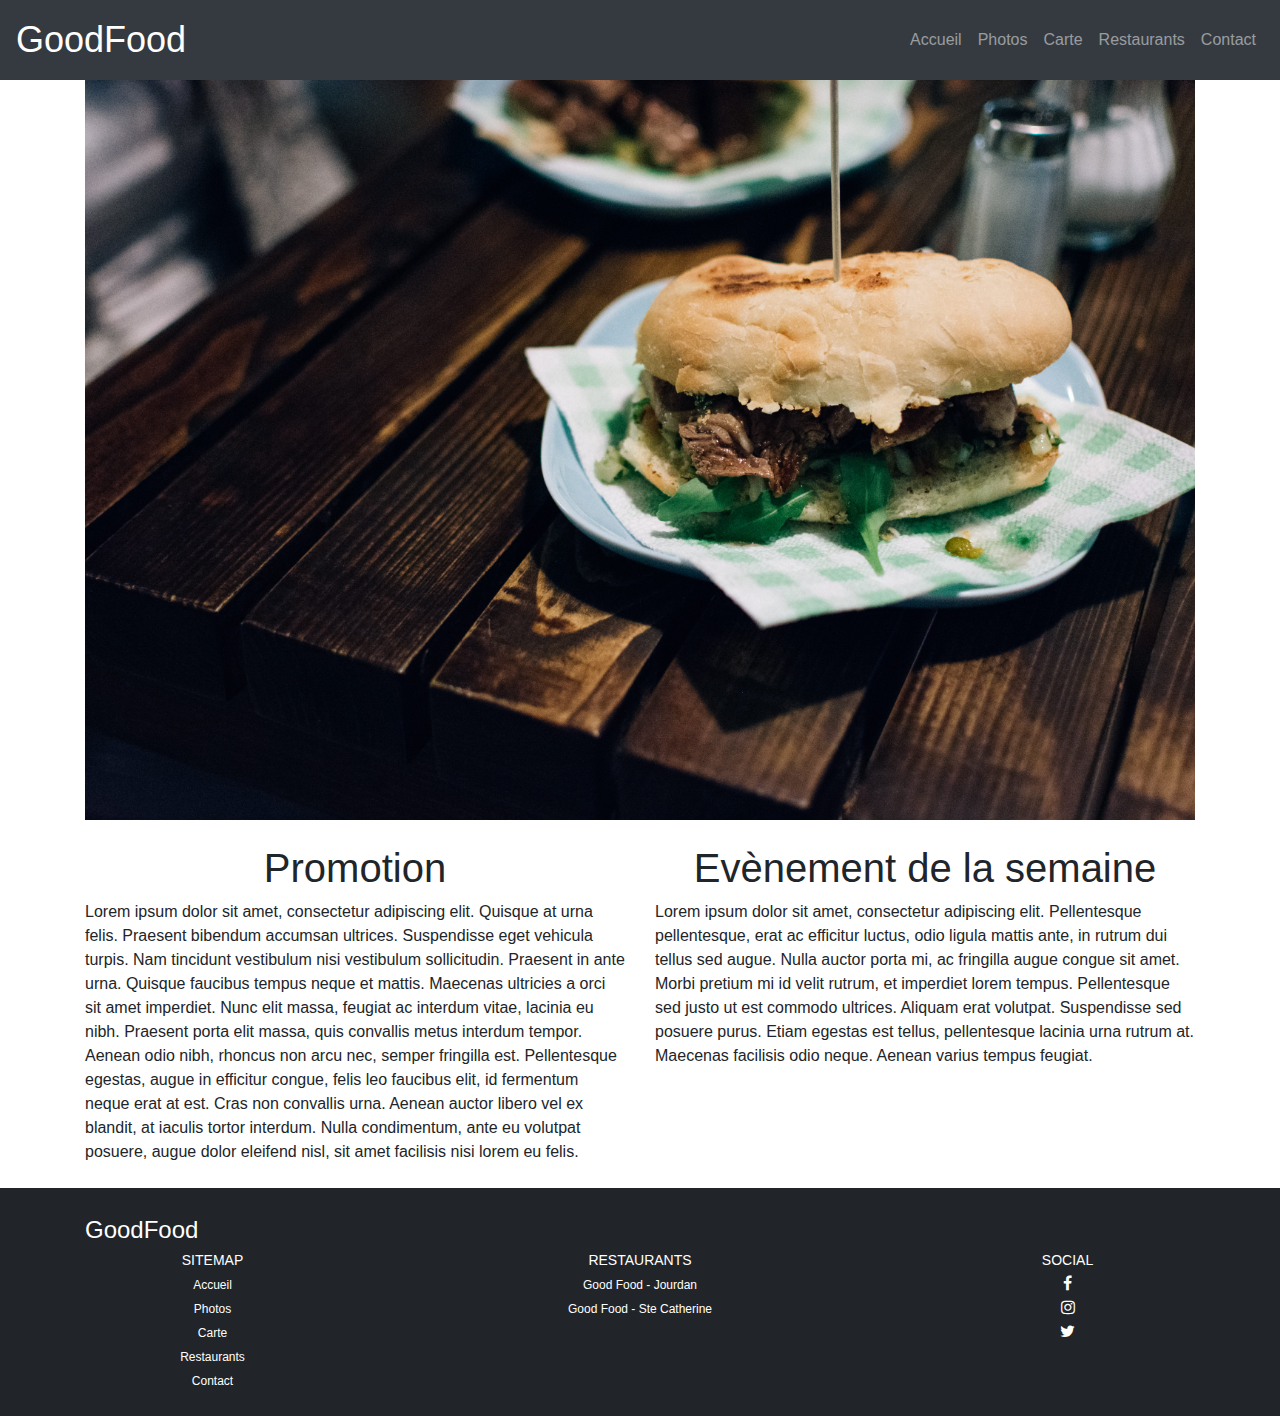
<file: index.html>
<!DOCTYPE html>
<html lang="fr">

<head>
    <meta charset="utf-8">
    <meta name="viewport" content="width=device-width, initial-scale=1, shrink-to-fit=no">
    <link rel="stylesheet" type="text/css" href="css/projet.css">
    <link rel="stylesheet" href="https://stackpath.bootstrapcdn.com/bootstrap/4.3.1/css/bootstrap.min.css"
        integrity="sha384-ggOyR0iXCbMQv3Xipma34MD+dH/1fQ784/j6cY/iJTQUOhcWr7x9JvoRxT2MZw1T" crossorigin="anonymous">
    <link rel="stylesheet" href="https://cdnjs.cloudflare.com/ajax/libs/font-awesome/4.7.0/css/font-awesome.min.css">
    <title>Projet</title>
</head>

<body>
    <nav class="navbar navbar-expand-sm bg-dark navbar-dark justify-content-between">
        <a class="navbar-brand" href="index.html"><span class="gf">GoodFood</span></a>
        <ul class="navbar-nav my-2">
            <li class="nav-item">
                <a class="nav-link" href="index.html">Accueil</a>
            </li>
            <li class="nav-item">
                <a class="nav-link" href="photos.html">Photos</a>
            </li>
            <li class="nav-item">
                <a class="nav-link" href="carte.html">Carte</a>
            </li>
            <li class="nav-item">
                <a class="nav-link" href="restaurants.html">Restaurants</a>
            </li>
            <li class="nav-item">
                <a class="nav-link" href="contact.html">Contact</a>
            </li>
        </ul>
    </nav>

    <div class="container">
        <div class=" row">
            <div class="col-md-12">
                <div id="carouselExampleSlidesOnly" class="carousel slide" data-ride="carousel" data-interval="2000">
                    <div class="carousel-inner">
                        <div class="carousel-item active">
                            <img class="d-block w-100" src="images/plat01.jpeg" alt="Plat 01">
                        </div>
                        <div class="carousel-item">
                            <img class="d-block w-100" src="images/plat02.jpeg" alt="Plat 02">
                        </div>
                        <div class="carousel-item">
                            <img class="d-block w-100" src="images/plat03.jpeg" alt="Plat 03">
                        </div>
                    </div>
                </div>
            </div>
        </div>
        <div class="row my-4">
            <div class="col-12 col-md-6">
                <div class="panel-heading text-center"><h1>Promotion</h1></div> 
                <div class="panel-body">
                    Lorem ipsum dolor sit amet, consectetur adipiscing elit. Quisque at urna felis. Praesent bibendum accumsan ultrices. Suspendisse eget vehicula turpis. Nam tincidunt vestibulum nisi vestibulum sollicitudin. Praesent in ante urna. Quisque faucibus tempus neque et mattis. Maecenas ultricies a orci sit amet imperdiet.
                    
                    Nunc elit massa, feugiat ac interdum vitae, lacinia eu nibh. Praesent porta elit massa, quis convallis metus interdum tempor. Aenean odio nibh, rhoncus non arcu nec, semper fringilla est. Pellentesque egestas, augue in efficitur congue, felis leo faucibus elit, id fermentum neque erat at est. Cras non convallis urna. Aenean auctor libero vel ex blandit, at iaculis tortor interdum. Nulla condimentum, ante eu volutpat posuere, augue dolor eleifend nisl, sit amet facilisis nisi lorem eu felis.</div>   
            </div>
            <div class="col-12 col-md-6">
                <div class="panel-heading text-center"><h1>Evènement de la semaine</h1></div> 
                <div class="panel-body">
                    Lorem ipsum dolor sit amet, consectetur adipiscing elit. Pellentesque pellentesque, erat ac efficitur luctus, odio ligula mattis ante, in rutrum dui tellus sed augue. Nulla auctor porta mi, ac fringilla augue congue sit amet. Morbi pretium mi id velit rutrum, et imperdiet lorem tempus. Pellentesque sed justo ut est commodo ultrices. Aliquam erat volutpat. Suspendisse sed posuere purus. Etiam egestas est tellus, pellentesque lacinia urna rutrum at. Maecenas facilisis odio neque. Aenean varius tempus feugiat. </div>
            </div>
        </div>
    </div>

    <footer>
        <div class="container py-4">
            <div class="row">
                <div class="col-md-2" id="logo">
                    <span class="footer-gf">GoodFood</span>
                </div>
            </div>
            <div class="row justify-content-between">
                <div class="col-md-3 text-center">
                    <span class="footer-title">SITEMAP</span><br>
                    <a href="#">Accueil</a><br>
                    <a href="photos.html">Photos</a><br>
                    <a href="carte.html">Carte</a><br>
                    <a href="restaurants.html">Restaurants</a><br>
                    <a href="contact.html">Contact</a>
                </div>
                <div class="col-md-3 text-center">
                    <span class="footer-title">RESTAURANTS</span><br>
                    <a href="restaurants.html">Good Food - Jourdan</a><br>
                    <a href="restaurants.html">Good Food - Ste Catherine</a>
                </div>
                <div class="col-md-3 text-center">
                    <span class="footer-title">SOCIAL</span><br>
                    <a class="fa fa-facebook" href="https://www.facebook.com"></a><br>
                    <a class="fa fa-instagram" href="https://instagram.com"></a><br>
                    <a class="fa fa-twitter" href="https://instagram.com"></a>
                </div>
            </div>
        </div>
    </footer>
   
    <script src="https://code.jquery.com/jquery-3.3.1.slim.min.js"
        integrity="sha384-q8i/X+965DzO0rT7abK41JStQIAqVgRVzpbzo5smXKp4YfRvH+8abtTE1Pi6jizo"
        crossorigin="anonymous"></script>
    <script src="https://cdnjs.cloudflare.com/ajax/libs/popper.js/1.14.7/umd/popper.min.js"
        integrity="sha384-UO2eT0CpHqdSJQ6hJty5KVphtPhzWj9WO1clHTMGa3JDZwrnQq4sF86dIHNDz0W1"
        crossorigin="anonymous"></script>
    <script src="https://stackpath.bootstrapcdn.com/bootstrap/4.3.1/js/bootstrap.min.js"
        integrity="sha384-JjSmVgyd0p3pXB1rRibZUAYoIIy6OrQ6VrjIEaFf/nJGzIxFDsf4x0xIM+B07jRM"
        crossorigin="anonymous"></script>
</body>

</html>
</file>
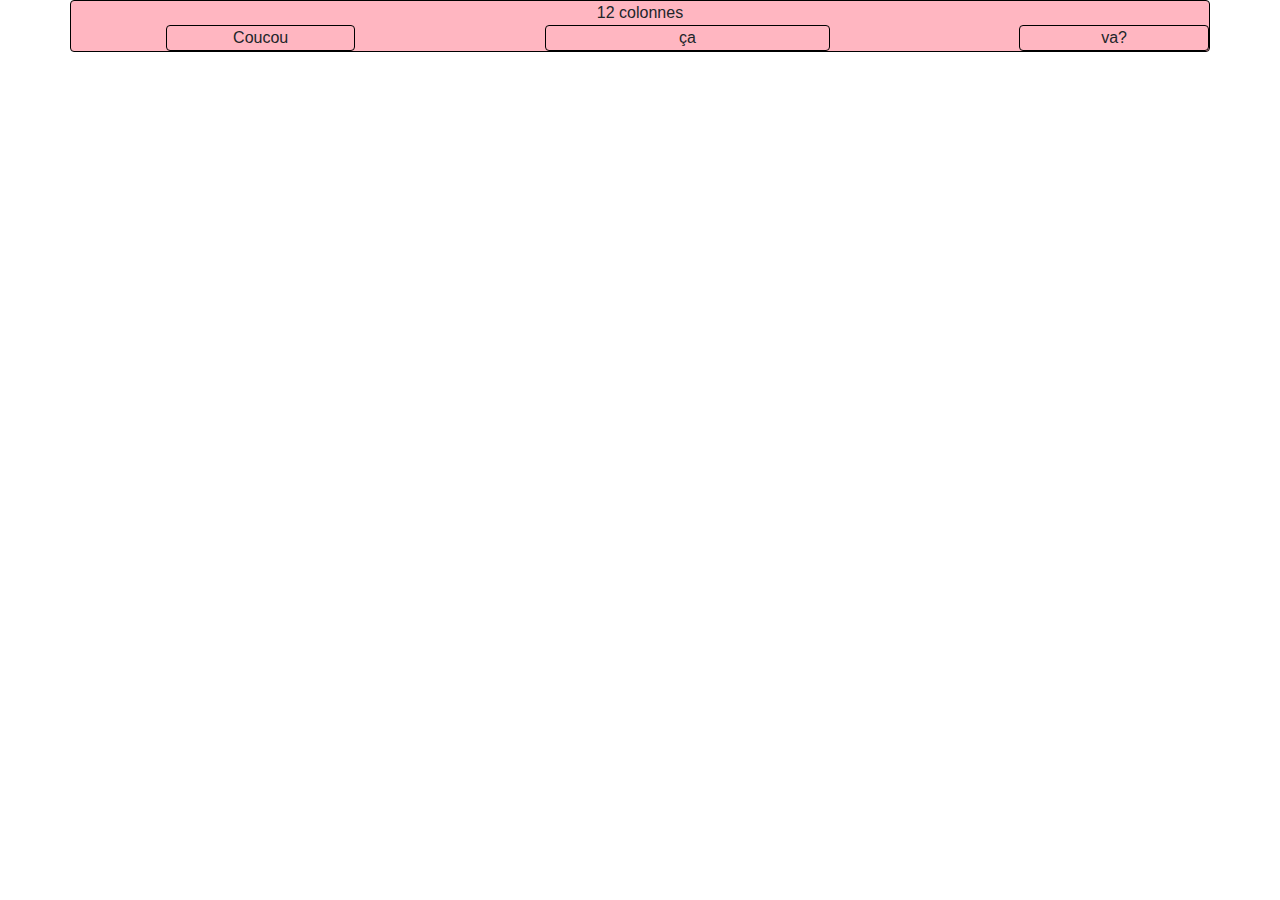
<file: bootstrap-ex01.html>
<!DOCTYPE html>
<html>

<head>
    <meta charset="utf-8">
    <meta name="viewport" content="width=device-width, initial-scale=1, shrink-to-fit=no">
    <link rel="stylesheet" type="text/css" href="css/style.css">
    <link rel="stylesheet" href="https://stackpath.bootstrapcdn.com/bootstrap/4.3.1/css/bootstrap.min.css" integrity="sha384-ggOyR0iXCbMQv3Xipma34MD+dH/1fQ784/j6cY/iJTQUOhcWr7x9JvoRxT2MZw1T" crossorigin="anonymous">
    <title>Exercice 1</title>
</head>

<body>
    <div class="container border-black" ">
        <div class="row">
            <div class="col-md-12">12 colonnes</div>
        </div>
        <div class="row">
            <div class="col-md-1"></div>
            <div class="col-md-2 border-black">Coucou</div>
            <div class="col-md-2"></div>
            <div class="col-md-3 border-black">ça</div>
            <div class="col-md-2"></div>
            <div class="col-md-2 border-black" >va?</div>
        </div>
    </div>
    
    <script src="https://code.jquery.com/jquery-3.3.1.slim.min.js" integrity="sha384-q8i/X+965DzO0rT7abK41JStQIAqVgRVzpbzo5smXKp4YfRvH+8abtTE1Pi6jizo" crossorigin="anonymous"></script>
    <script src="https://cdnjs.cloudflare.com/ajax/libs/popper.js/1.14.7/umd/popper.min.js" integrity="sha384-UO2eT0CpHqdSJQ6hJty5KVphtPhzWj9WO1clHTMGa3JDZwrnQq4sF86dIHNDz0W1" crossorigin="anonymous"></script>
    <script src="https://stackpath.bootstrapcdn.com/bootstrap/4.3.1/js/bootstrap.min.js" integrity="sha384-JjSmVgyd0p3pXB1rRibZUAYoIIy6OrQ6VrjIEaFf/nJGzIxFDsf4x0xIM+B07jRM" crossorigin="anonymous"></script>
</body>

</html>
</file>
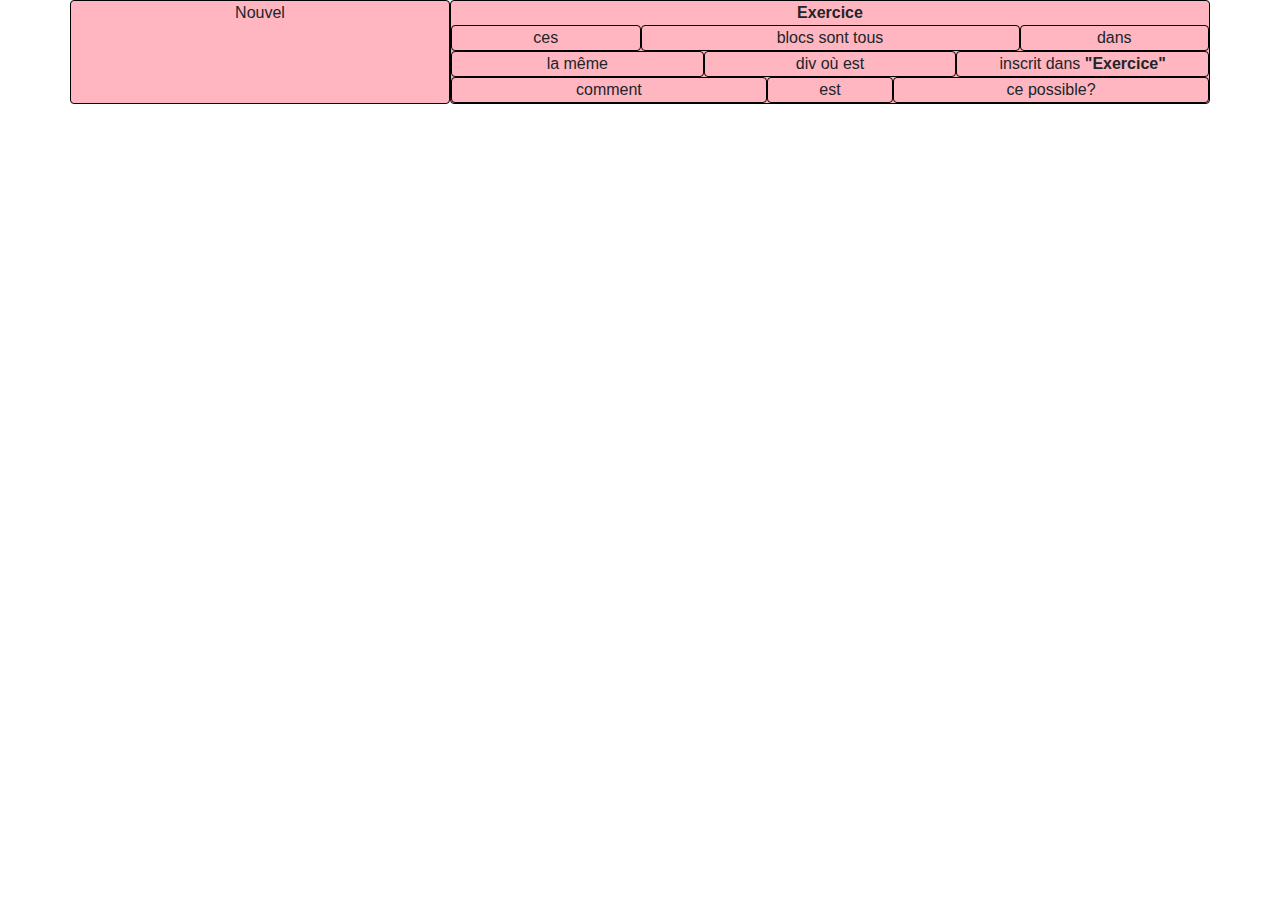
<file: bootstrap-ex02.html>
<!DOCTYPE html>
<html>

<head>
    <meta charset="utf-8">
    <meta name="viewport" content="width=device-width, initial-scale=1, shrink-to-fit=no">
    <link rel="stylesheet" type="text/css" href="css/style.css">
    <link rel="stylesheet" href="https://stackpath.bootstrapcdn.com/bootstrap/4.3.1/css/bootstrap.min.css" integrity="sha384-ggOyR0iXCbMQv3Xipma34MD+dH/1fQ784/j6cY/iJTQUOhcWr7x9JvoRxT2MZw1T" crossorigin="anonymous">
    <title>Exercice 2</title>
</head>

<body>
    <div class="container">
         <div class="row">
            <div class="col-md-4 border-black">Nouvel</div>
                <!--<div class="column">
                    <div class="col-md-12 border-black"></div>Nouvel
                    <div class="col-md-12"></div>
                    <div class="col-md-12"></div>
                    <div class="col-md-12"></div>
                </div>-->
            <div class="col-md-8 border-black"><strong>Exercice</strong>
                <div class="column">
                    <div class="row">
                        <div class="col-md-3 border-black">ces</div>
                        <div class="col-md-6 border-black">blocs sont tous</div>
                        <div class="col-md-3 border-black">dans</div>
                    </div>
                    <div class="row">
                        <div class="col-md-4 border-black">la même</div>
                        <div class="col-md-4 border-black">div où est</div>
                        <div class="col-md-4 border-black">inscrit dans <strong>&quot;Exercice&quot;</strong></div>
                    </div>               
                    <div class="row">
                        <div class="col-md-5 border-black">comment</div>
                        <div class="col-md-2 border-black">est</div>
                        <div class="col-md-5 border-black">ce possible?</div>
                    </div>
                </div>   
            </div>
        </div>
     </div>
    <script src="https://code.jquery.com/jquery-3.3.1.slim.min.js" integrity="sha384-q8i/X+965DzO0rT7abK41JStQIAqVgRVzpbzo5smXKp4YfRvH+8abtTE1Pi6jizo" crossorigin="anonymous"></script>
    <script src="https://cdnjs.cloudflare.com/ajax/libs/popper.js/1.14.7/umd/popper.min.js" integrity="sha384-UO2eT0CpHqdSJQ6hJty5KVphtPhzWj9WO1clHTMGa3JDZwrnQq4sF86dIHNDz0W1" crossorigin="anonymous"></script>
    <script src="https://stackpath.bootstrapcdn.com/bootstrap/4.3.1/js/bootstrap.min.js" integrity="sha384-JjSmVgyd0p3pXB1rRibZUAYoIIy6OrQ6VrjIEaFf/nJGzIxFDsf4x0xIM+B07jRM" crossorigin="anonymous"></script>
</body>

</html>
</file>
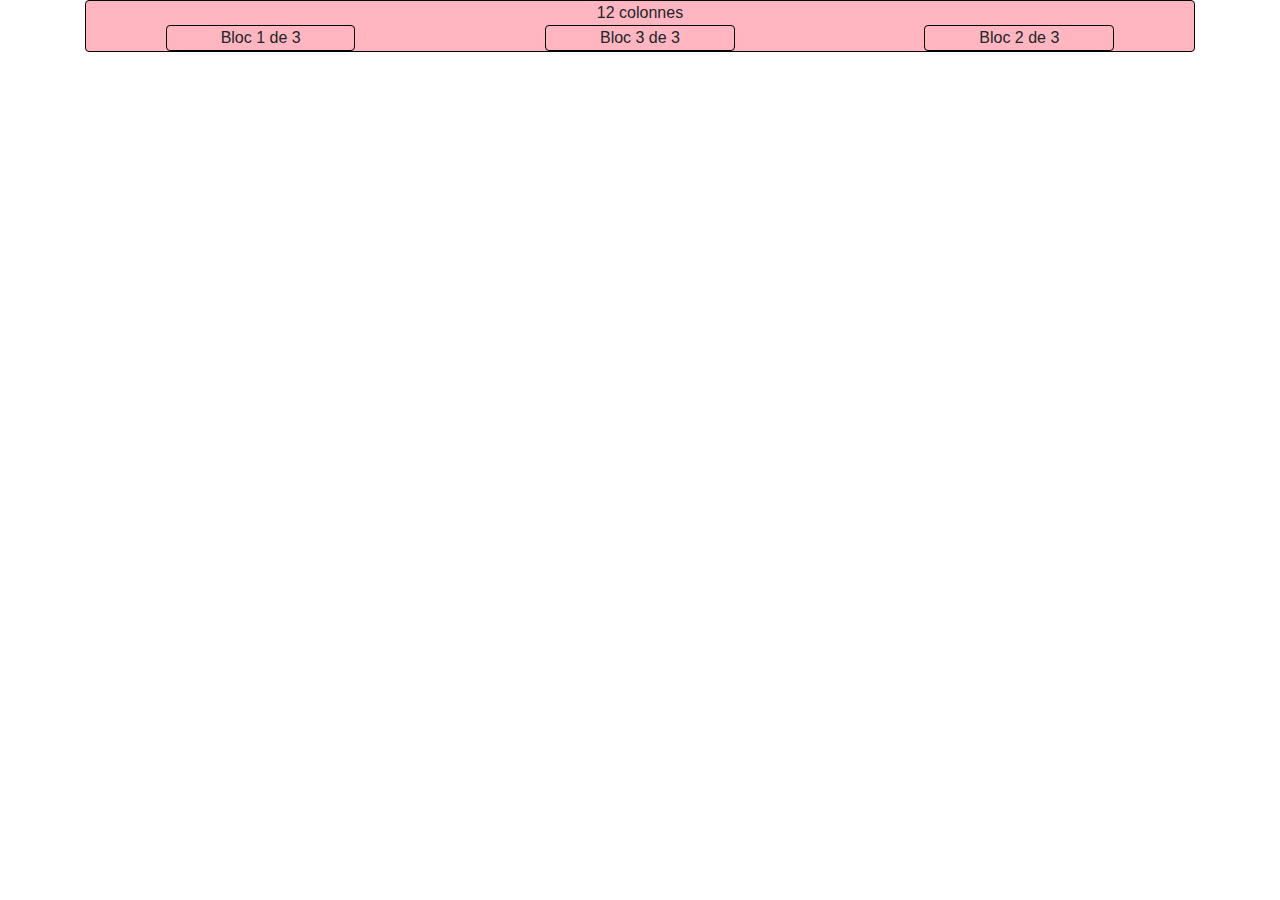
<file: bootstrap-ex03.html>
<!DOCTYPE html>
<html>

<head>
    <meta charset="utf-8">
    <meta name="viewport" content="width=device-width, initial-scale=1, shrink-to-fit=no">
    <link rel="stylesheet" type="text/css" href="css/style.css">
    <link rel="stylesheet" href="https://stackpath.bootstrapcdn.com/bootstrap/4.3.1/css/bootstrap.min.css" integrity="sha384-ggOyR0iXCbMQv3Xipma34MD+dH/1fQ784/j6cY/iJTQUOhcWr7x9JvoRxT2MZw1T" crossorigin="anonymous">
    <title>Exercice 3</title>
</head>

<body>
    <div class="container">
        <div class="border-black">
            <div class="row">
                <div class="col-md-12">12 colonnes</div>
            </div>
            <div class="row justify-content-around">
                <div class="col-md-2  border-black">Bloc 1 de 3</div>
                <div class="col-md-2 order-12 border-black">Bloc 2 de 3</div>
                <div class="col-md-2 order-1 border-black">Bloc 3 de 3</div>
            </div>
        </div>
    </div>
    <script src="https://code.jquery.com/jquery-3.3.1.slim.min.js" integrity="sha384-q8i/X+965DzO0rT7abK41JStQIAqVgRVzpbzo5smXKp4YfRvH+8abtTE1Pi6jizo" crossorigin="anonymous"></script>
    <script src="https://cdnjs.cloudflare.com/ajax/libs/popper.js/1.14.7/umd/popper.min.js" integrity="sha384-UO2eT0CpHqdSJQ6hJty5KVphtPhzWj9WO1clHTMGa3JDZwrnQq4sF86dIHNDz0W1" crossorigin="anonymous"></script>
    <script src="https://stackpath.bootstrapcdn.com/bootstrap/4.3.1/js/bootstrap.min.js" integrity="sha384-JjSmVgyd0p3pXB1rRibZUAYoIIy6OrQ6VrjIEaFf/nJGzIxFDsf4x0xIM+B07jRM" crossorigin="anonymous"></script>
</body>

</html>
</file>
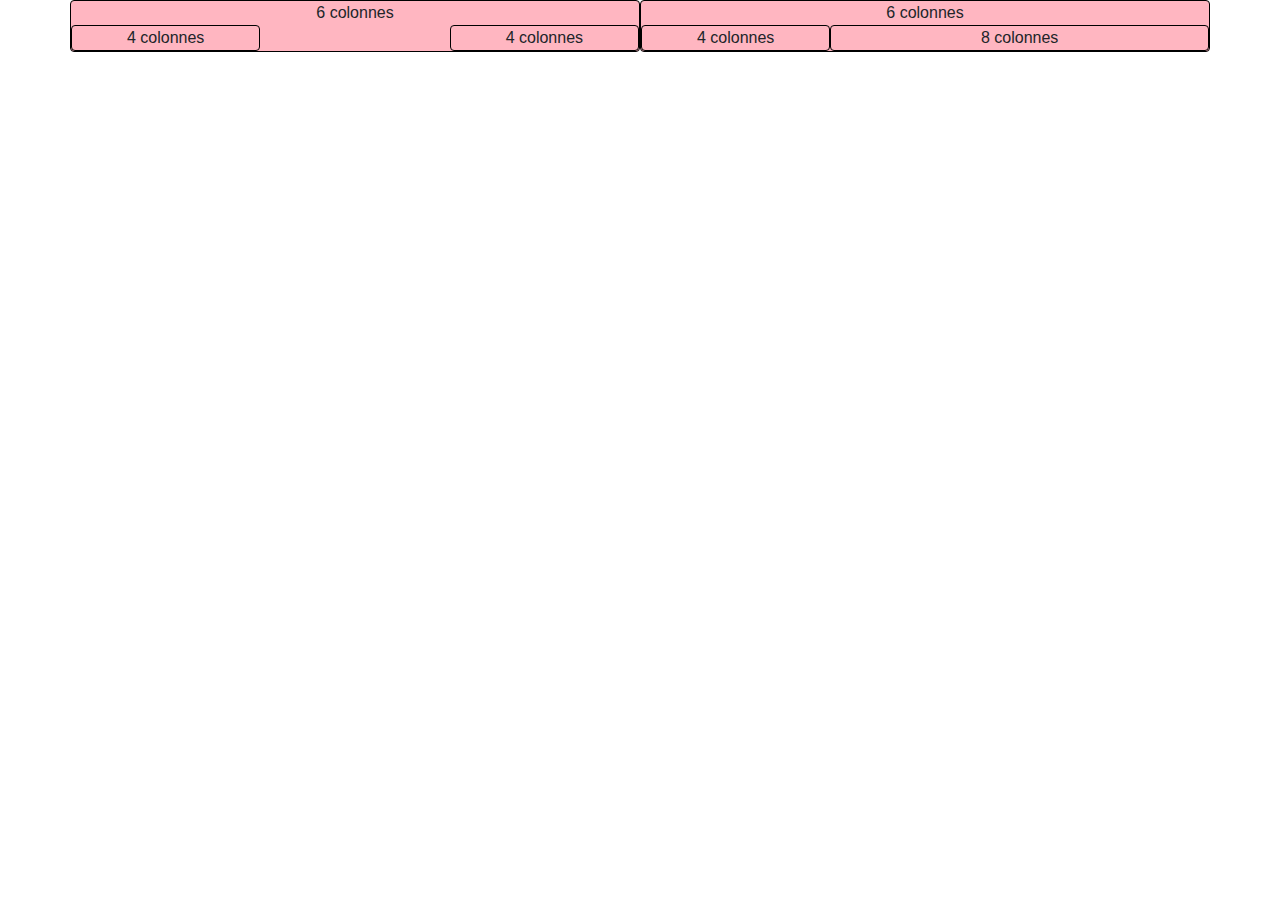
<file: bootstrap-ex04.html>
<!DOCTYPE html>
<html>

<head>
    <meta charset="utf-8">
    <meta name="viewport" content="width=device-width, initial-scale=1, shrink-to-fit=no">
    <link rel="stylesheet" type="text/css" href="css/style.css">
    <link rel="stylesheet" href="https://stackpath.bootstrapcdn.com/bootstrap/4.3.1/css/bootstrap.min.css" integrity="sha384-ggOyR0iXCbMQv3Xipma34MD+dH/1fQ784/j6cY/iJTQUOhcWr7x9JvoRxT2MZw1T" crossorigin="anonymous">
    <title>Exercice 4</title>
</head>

<body>
    <div class="container">
         <div class="row">
            <div class="col-md-6 border-black">6 colonnes
                <div class="row justify-content-between">
                    <div class="col-md-4 border-black">4 colonnes</div>
                    <div class="col-md-4 border-black">4 colonnes</div>
                </div>
            </div> 
            <div class="col-md-6 border-black">6 colonnes
                <div class="row justify-content-between">
                    <div class="col-md-4 border-black">4 colonnes</div>
                    <div class="col-md-8 border-black">8 colonnes</div>
                </div>
            </div>                 
        </div>
        <!--<div class="row justify-content-around">
            <div class="col-md-2  border-black">Bloc 1 de 3</div>
            <div class="col-md-2 order-12 border-black">Bloc 2 de 3</div>
            <div class="col-md-2 order-1 border-black">Bloc 3 de 3</div>
        </div>-->
     </div>
    <script src="https://code.jquery.com/jquery-3.3.1.slim.min.js" integrity="sha384-q8i/X+965DzO0rT7abK41JStQIAqVgRVzpbzo5smXKp4YfRvH+8abtTE1Pi6jizo" crossorigin="anonymous"></script>
    <script src="https://cdnjs.cloudflare.com/ajax/libs/popper.js/1.14.7/umd/popper.min.js" integrity="sha384-UO2eT0CpHqdSJQ6hJty5KVphtPhzWj9WO1clHTMGa3JDZwrnQq4sF86dIHNDz0W1" crossorigin="anonymous"></script>
    <script src="https://stackpath.bootstrapcdn.com/bootstrap/4.3.1/js/bootstrap.min.js" integrity="sha384-JjSmVgyd0p3pXB1rRibZUAYoIIy6OrQ6VrjIEaFf/nJGzIxFDsf4x0xIM+B07jRM" crossorigin="anonymous"></script>
</body>

</html>
</file>
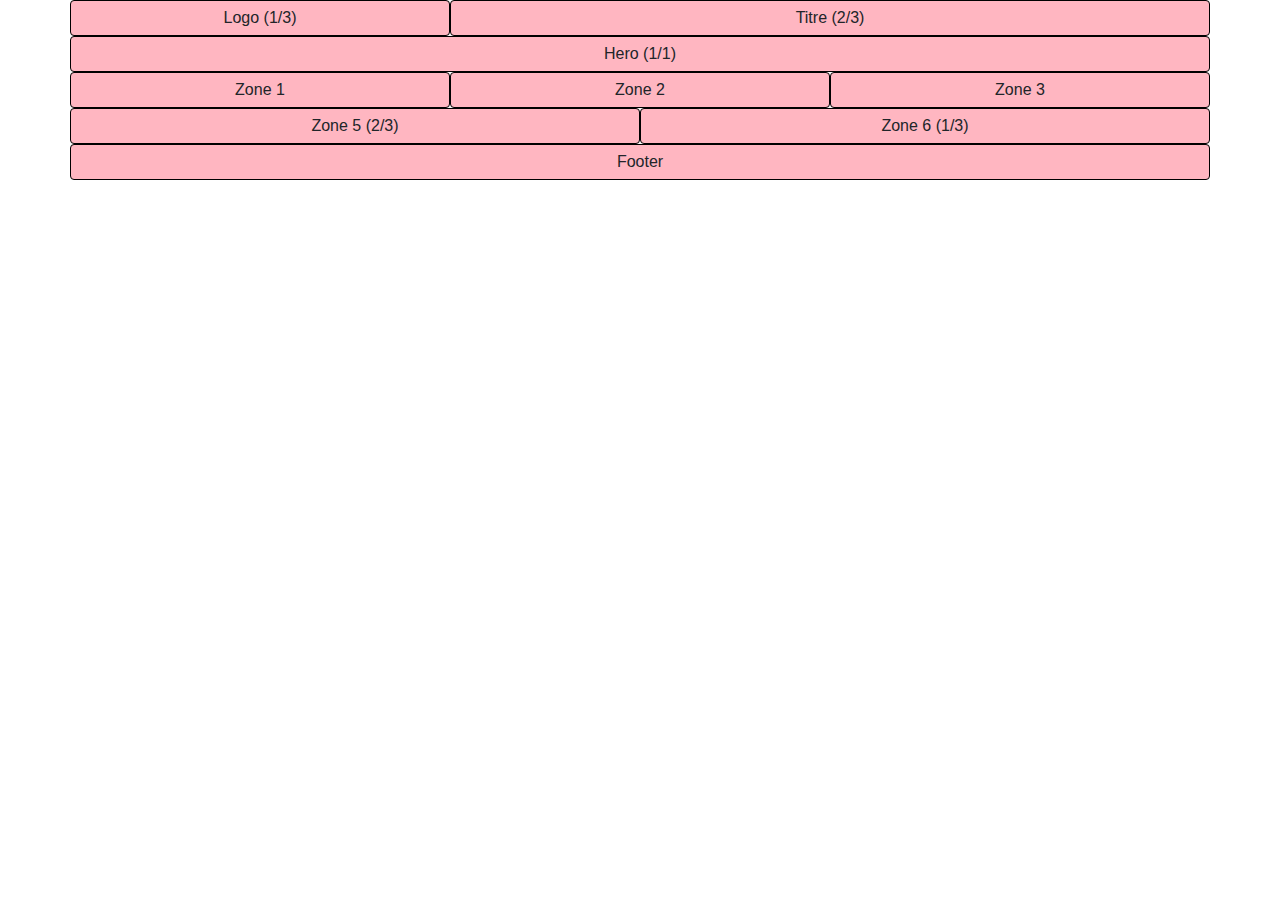
<file: bootstrap-ex05.html>
<!DOCTYPE html>
<html>

<head>
    <meta charset="utf-8">
    <meta name="viewport" content="width=device-width, initial-scale=1, shrink-to-fit=no">
    <link rel="stylesheet" type="text/css" href="css/style5.css">
    <link rel="stylesheet" href="https://stackpath.bootstrapcdn.com/bootstrap/4.3.1/css/bootstrap.min.css" integrity="sha384-ggOyR0iXCbMQv3Xipma34MD+dH/1fQ784/j6cY/iJTQUOhcWr7x9JvoRxT2MZw1T" crossorigin="anonymous">
    <title>Exercice 5</title>
</head>

<body>
    <div class="container">
        <div class="column">
            <div class="row">
                <div class="col-4 col-md-4 border-black">Logo (1/3)</div>
                <div class="col-8 col-md-8 border-black">Titre (2/3)</div>
            </div>
            <div class="row">
                <div class="col-12 col-md-12 border-black">Hero (1/1)</div>
            </div>
            <div class="row">
                <div class="col-12 col-md-4 border-black">Zone 1</div>
                <div class="col-12 col-md-4 border-black">Zone 2</div>
                <div class="col-12 col-md-4 border-black">Zone 3</div>
            </div>
            <div class="row">
                <div class="col-4 col-md-6 border-black">Zone 5 (2/3)</div>
                <div class="col-8 col-md-6 border-black">Zone 6 (1/3)</div>
            </div>
            <footer class="row">
                <div class="col-12 col-md-12 border-black">Footer</div>
            </footer>
        </div>
        <!--<div class="border-black">
            <div class="row">
                <div class="col-md-12">12 colonnes</div>
            </div>
            <div class="row justify-content-around">
                <div class="col-md-2  border-black">Bloc 1 de 3</div>
                <div class="col-md-2 order-12 border-black">Bloc 2 de 3</div>
                <div class="col-md-2 order-1 border-black">Bloc 3 de 3</div>
            </div>
        </div>-->
    </div>


    <script src="https://code.jquery.com/jquery-3.3.1.slim.min.js" integrity="sha384-q8i/X+965DzO0rT7abK41JStQIAqVgRVzpbzo5smXKp4YfRvH+8abtTE1Pi6jizo" crossorigin="anonymous"></script>
    <script src="https://cdnjs.cloudflare.com/ajax/libs/popper.js/1.14.7/umd/popper.min.js" integrity="sha384-UO2eT0CpHqdSJQ6hJty5KVphtPhzWj9WO1clHTMGa3JDZwrnQq4sF86dIHNDz0W1" crossorigin="anonymous"></script>
    <script src="https://stackpath.bootstrapcdn.com/bootstrap/4.3.1/js/bootstrap.min.js" integrity="sha384-JjSmVgyd0p3pXB1rRibZUAYoIIy6OrQ6VrjIEaFf/nJGzIxFDsf4x0xIM+B07jRM" crossorigin="anonymous"></script>
</body>

</html>
</file>
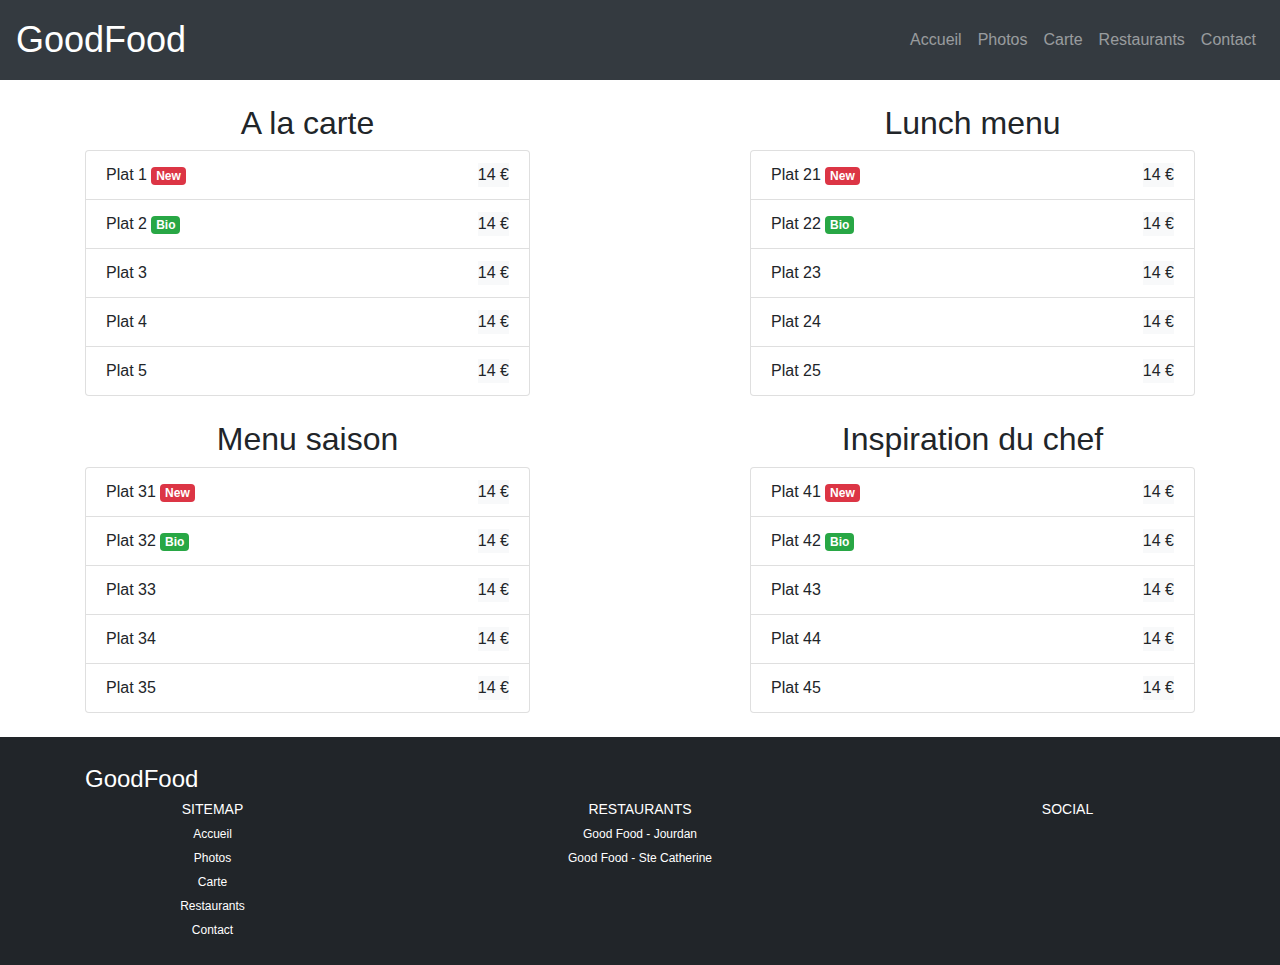
<file: carte.html>
<!DOCTYPE html>
<html lang="fr">

<head>
    <meta charset="utf-8">
    <meta name="viewport" content="width=device-width, initial-scale=1, shrink-to-fit=no">
    <link rel="stylesheet" type="text/css" href="css/projet.css">
    <link rel="stylesheet" href="https://stackpath.bootstrapcdn.com/bootstrap/4.3.1/css/bootstrap.min.css"
        integrity="sha384-ggOyR0iXCbMQv3Xipma34MD+dH/1fQ784/j6cY/iJTQUOhcWr7x9JvoRxT2MZw1T" crossorigin="anonymous">
    <title>Carte</title>
</head>

<body>
    <nav class="navbar navbar-expand-sm bg-dark navbar-dark justify-content-between">
        <a class="navbar-brand" href="index.html"><span class="gf">GoodFood</span></a>
        <ul class="navbar-nav my-2">
            <li class="nav-item">
                <a class="nav-link" href="index.html">Accueil</a>
            </li>
            <li class="nav-item">
                <a class="nav-link" href="photos.html">Photos</a>
            </li>
            <li class="nav-item">
                <a class="nav-link" href="carte.html">Carte</a>
            </li>
            <li class="nav-item">
                <a class="nav-link" href="restaurants.html">Restaurants</a>
            </li>
            <li class="nav-item">
                <a class="nav-link" href="contact.html">Contact</a>
            </li>
        </ul>
    </nav>
        
    <div class="container">
        <div class=" row">
            <div class="col-md-12"><br></div>
        </div>
        <div class="row justify-content-between">
            <div class="col-md-5 border-black">
                <div class="d-flex justify-content-center"><h2>A la carte</h2></div>
                <ul class="list-group">
                    <li class="list-group-item d-flex justify-content-between align-items-center"><span>Plat 1 <span class="badge badge-danger">New</span></span><span class="badge-light">14 &euro;</span></li>
                    <li class="list-group-item d-flex justify-content-between align-items-center"><span>Plat 2 <span class="badge badge-success">Bio</span></span><span class="badge-light">14 &euro;</span></li>
                    <li class="list-group-item d-flex justify-content-between align-items-center"><span>Plat 3 </span><span class="badge-light">14 &euro;</span></li>
                    <li class="list-group-item d-flex justify-content-between align-items-center"><span>Plat 4 </span><span class="badge-light">14 &euro;</span></li>
                    <li class="list-group-item d-flex justify-content-between align-items-center"><span>Plat 5 </span><span class="badge-light">14 &euro;</span></li>
                </ul>
            </div>
            <div class="col-md-5">
                <div class="d-flex justify-content-center"><h2>Lunch menu</h2></div>
                <ul class="list-group">
                    <li class="list-group-item d-flex justify-content-between align-items-center"><span>Plat 21 <span class="badge badge-danger">New</span></span><span class="badge-light">14 &euro;</span></li>
                    <li class="list-group-item d-flex justify-content-between align-items-center"><span>Plat 22 <span class="badge badge-success">Bio</span></span><span class="badge-light">14 &euro;</span></li>
                    <li class="list-group-item d-flex justify-content-between align-items-center"><span>Plat 23 </span><span class="badge-light">14 &euro;</span></li>
                    <li class="list-group-item d-flex justify-content-between align-items-center"><span>Plat 24 </span><span class="badge-light">14 &euro;</span></li>
                    <li class="list-group-item d-flex justify-content-between align-items-center"><span>Plat 25 </span><span class="badge-light">14 &euro;</span></li>
                </ul>
            </div>
        </div>
        <div class="row">
            <div class="col-md-12"><br></div>
        </div>
        <div class="row justify-content-between">
            <div class="col-md-5 border-black">
                <div class="d-flex justify-content-center"><h2>Menu saison</h2></div>
                <ul class="list-group">
                    <li class="list-group-item d-flex justify-content-between align-items-center"><span>Plat 31 <span class="badge badge-danger">New</span></span><span class="badge-light">14 &euro;</span></li>
                    <li class="list-group-item d-flex justify-content-between align-items-center"><span>Plat 32 <span class="badge badge-success">Bio</span></span><span class="badge-light">14 &euro;</span></li>
                    <li class="list-group-item d-flex justify-content-between align-items-center"><span>Plat 33 </span><span class="badge-light">14 &euro;</span></li>
                    <li class="list-group-item d-flex justify-content-between align-items-center"><span>Plat 34 </span><span class="badge-light">14 &euro;</span></li>
                    <li class="list-group-item d-flex justify-content-between align-items-center"><span>Plat 35 </span><span class="badge-light">14 &euro;</span></li>
                </ul>
            </div>
            <div class="col-md-5">
                <div class="d-flex justify-content-center"><h2>Inspiration du chef</h2></div>
                <ul class="list-group">
                    <li class="list-group-item d-flex justify-content-between align-items-center"><span>Plat 41 <span class="badge badge-danger">New</span></span><span class="badge-light">14 &euro;</span></li>
                    <li class="list-group-item d-flex justify-content-between align-items-center"><span>Plat 42 <span class="badge badge-success">Bio</span></span><span class="badge-light">14 &euro;</span></li>
                    <li class="list-group-item d-flex justify-content-between align-items-center"><span>Plat 43 </span><span class="badge-light">14 &euro;</span></li>
                    <li class="list-group-item d-flex justify-content-between align-items-center"><span>Plat 44 </span><span class="badge-light">14 &euro;</span></li>
                    <li class="list-group-item d-flex justify-content-between align-items-center"><span>Plat 45 </span><span class="badge-light">14 &euro;</span></li>
                </ul>
            </div>
        </div>
        <div class="row">
            <div class="col-md-12"><br></div>
        </div>
    </div>

    <footer>
        <div class="container py-4">
            <div class="row">
                <div class="col-md-2" id="logo">
                    <span class="footer-gf">GoodFood</span>
                </div>
            </div>
            <div class="row justify-content-between">
                <div class="col-md-3 text-center">
                    <span class="footer-title">SITEMAP</span><br>
                    <a href="#">Accueil</a><br>
                    <a href="photos.html">Photos</a><br>
                    <a href="carte.html">Carte</a><br>
                    <a href="restaurants.html">Restaurants</a><br>
                    <a href="contact.html">Contact</a>
                </div>
                <div class="col-md-3 text-center">
                    <span class="footer-title">RESTAURANTS</span><br>
                    <a href="restaurants.html">Good Food - Jourdan</a><br>
                    <a href="restaurants.html">Good Food - Ste Catherine</a>
                </div>
                <div class="col-md-3 text-center">
                    <span class="footer-title">SOCIAL</span><br>
                    <a class="fa fa-facebook" href="https://www.facebook.com"></a><br>
                    <a class="fa fa-instagram" href="https://instagram.com"></a><br>
                    <a class="fa fa-twitter" href="https://instagram.com"></a>
                </div>
            </div>
        </div>
    </footer>

    <script src="https://code.jquery.com/jquery-3.3.1.slim.min.js"
        integrity="sha384-q8i/X+965DzO0rT7abK41JStQIAqVgRVzpbzo5smXKp4YfRvH+8abtTE1Pi6jizo"
        crossorigin="anonymous"></script>
    <script src="https://cdnjs.cloudflare.com/ajax/libs/popper.js/1.14.7/umd/popper.min.js"
        integrity="sha384-UO2eT0CpHqdSJQ6hJty5KVphtPhzWj9WO1clHTMGa3JDZwrnQq4sF86dIHNDz0W1"
        crossorigin="anonymous"></script>
    <script src="https://stackpath.bootstrapcdn.com/bootstrap/4.3.1/js/bootstrap.min.js"
        integrity="sha384-JjSmVgyd0p3pXB1rRibZUAYoIIy6OrQ6VrjIEaFf/nJGzIxFDsf4x0xIM+B07jRM"
        crossorigin="anonymous"></script>
</body>

</html>
</file>
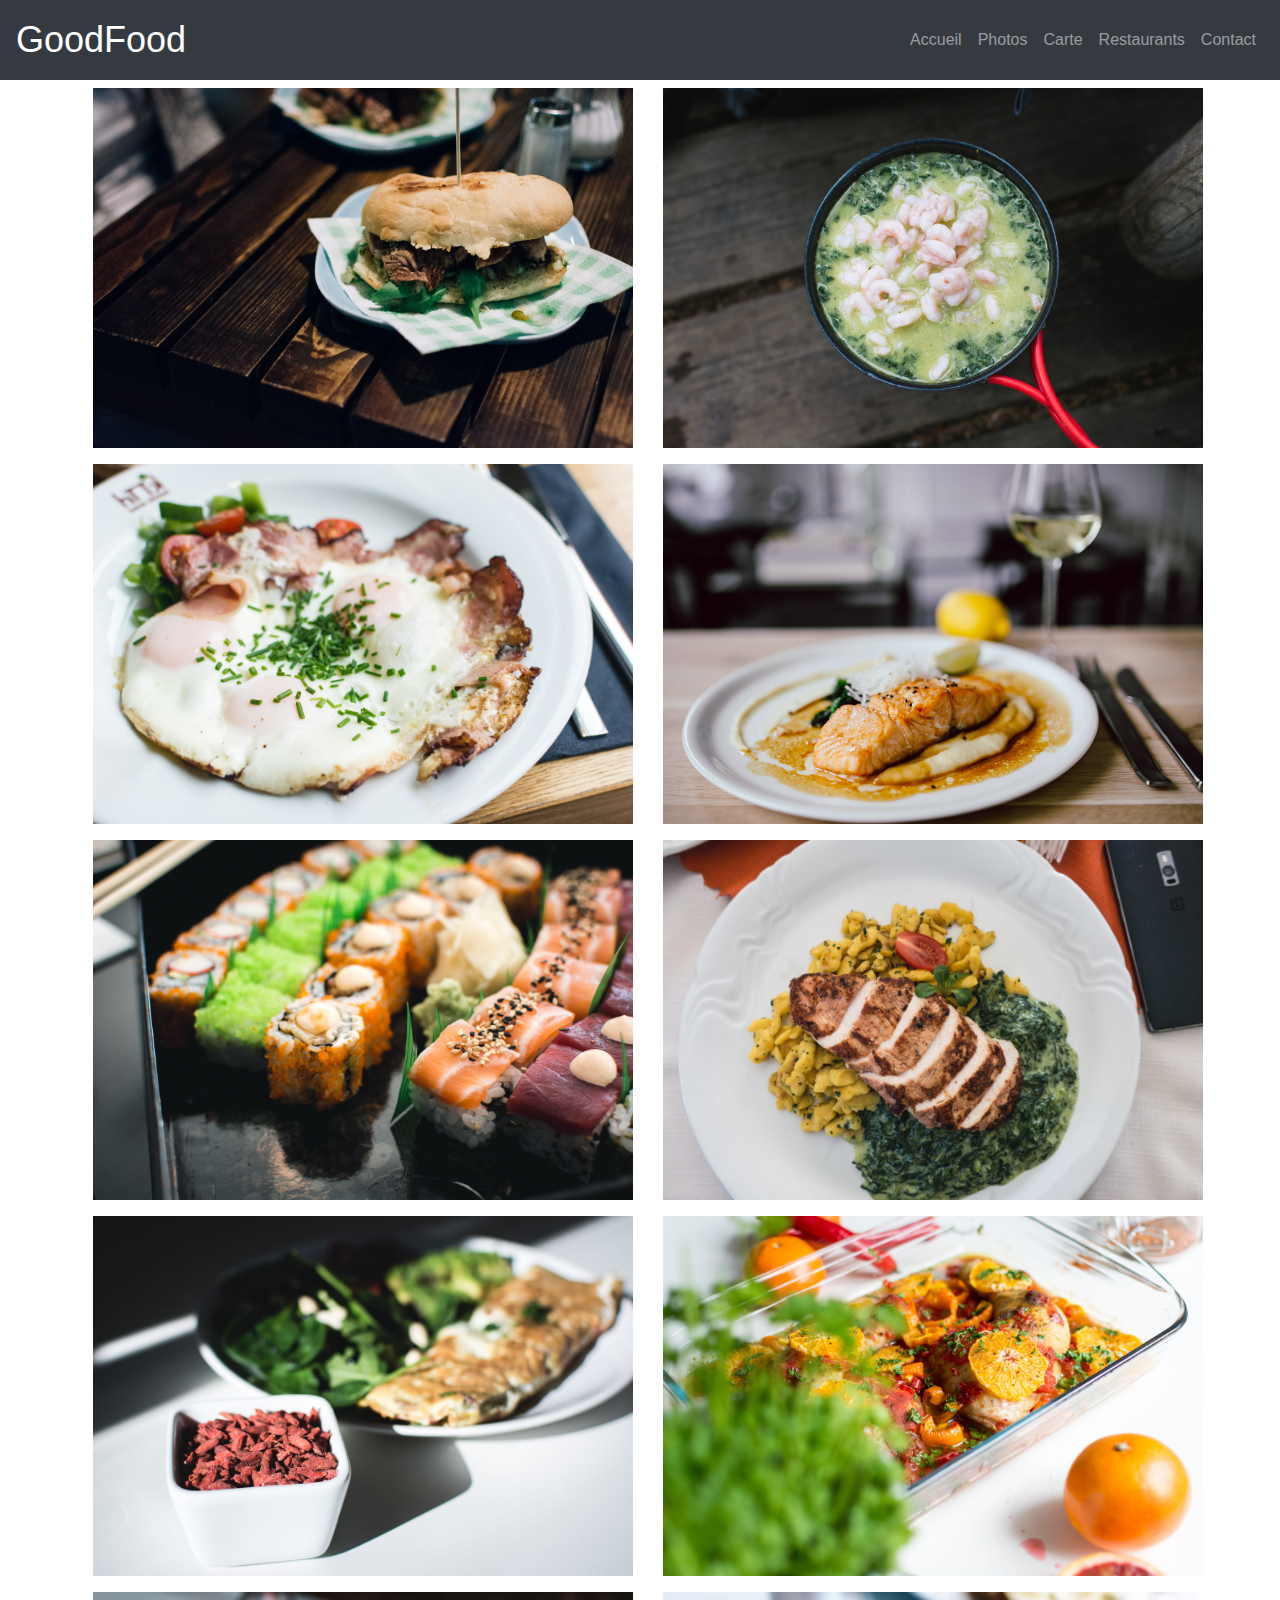
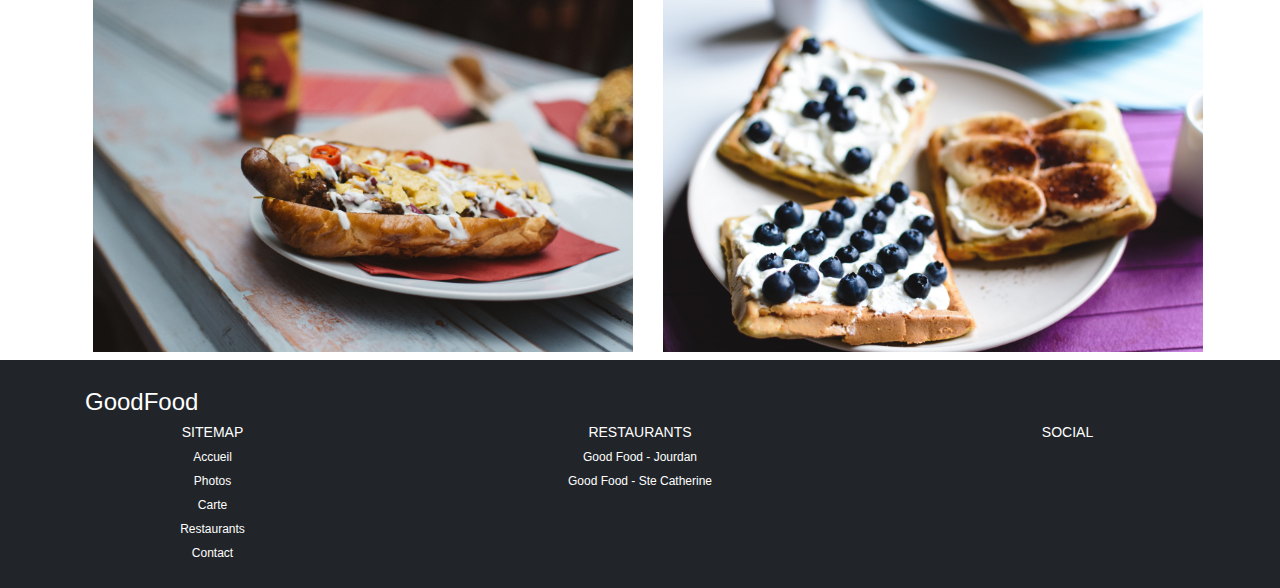
<file: photos.html>
<!DOCTYPE html>
<html lang="fr">

<head>
    <meta charset="utf-8">
    <meta name="viewport" content="width=device-width, initial-scale=1, shrink-to-fit=no">
    <link rel="stylesheet" type="text/css" href="css/projet.css">
    <link rel="stylesheet" href="https://stackpath.bootstrapcdn.com/bootstrap/4.3.1/css/bootstrap.min.css"
        integrity="sha384-ggOyR0iXCbMQv3Xipma34MD+dH/1fQ784/j6cY/iJTQUOhcWr7x9JvoRxT2MZw1T" crossorigin="anonymous">
    <title>Photos</title>
</head>

<body>
    <nav class="navbar navbar-expand-sm bg-dark navbar-dark justify-content-between">
        <a class="navbar-brand" href="index.html"><span class="gf">GoodFood</span></a>
        <ul class="navbar-nav my-2">
            <li class="nav-item">
                <a class="nav-link" href="index.html">Accueil</a>
            </li>
            <li class="nav-item">
                <a class="nav-link" href="photos.html">Photos</a>
            </li>
            <li class="nav-item">
                <a class="nav-link" href="carte.html">Carte</a>
            </li>
            <li class="nav-item">
                <a class="nav-link" href="restaurants.html">Restaurants</a>
            </li>
            <li class="nav-item">
                <a class="nav-link" href="contact.html">Contact</a>
            </li>
        </ul>
    </nav>

    <div class="container">
        <div class="row justify-content-between">
            <div class="col-md-6">
                <img class="d-block w-100 m-2" src="images/plat01.jpeg" alt="Plat 01">
            </div>
            <div class="col-md-6">
                <img class="d-block w-100 m-2" src="images/plat02.jpeg" alt="Plat 02">
            </div>
        </div>
        <div class="row justify-content-between">
            <div class="col-md-6">
                <img class="d-block w-100 m-2" src="images/plat03.jpeg" alt="Plat 03">
            </div>
            <div class="col-md-6">
                <img class="d-block w-100 m-2" src="images/plat04.jpeg" alt="Plat 04">
            </div>
        </div>
        <div class="row justify-content-between">
            <div class="col-md-6">
                <img class="d-block w-100 m-2" src="images/plat05.jpeg" alt="Plat 05">
            </div>
            <div class="col-md-6">
                <img class="d-block w-100 m-2" src="images/plat06.jpeg" alt="Plat 06">
            </div>
        </div>
        <div class="row justify-content-between">
            <div class="col-md-6">
                <img class="d-block w-100 m-2" src="images/plat07.jpeg" alt="Plat 07">
            </div>
            <div class="col-md-6">
                <img class="d-block w-100 m-2" src="images/plat08.jpeg" alt="Plat 08">
            </div>
        </div>
        <div class="row justify-content-between">
            <div class="col-md-6">
                <img class="d-block w-100 m-2" src="images/plat09.jpeg" alt="Plat 09">
            </div>
            <div class="col-md-6">
                <img class="d-block w-100 m-2" src="images/plat10.jpeg" alt="Plat 10">
            </div>
        </div>
    </div>

    <footer>
        <div class="container py-4">
            <div class="row">
                <div class="col-md-2" id="logo">
                    <span class="footer-gf">GoodFood</span>
                </div>
            </div>
            <div class="row justify-content-between">
                <div class="col-md-3 text-center">
                    <span class="footer-title">SITEMAP</span><br>
                    <a href="#">Accueil</a><br>
                    <a href="photos.html">Photos</a><br>
                    <a href="carte.html">Carte</a><br>
                    <a href="restaurants.html">Restaurants</a><br>
                    <a href="contact.html">Contact</a>
                </div>
                <div class="col-md-3 text-center">
                    <span class="footer-title">RESTAURANTS</span><br>
                    <a href="restaurants.html">Good Food - Jourdan</a><br>
                    <a href="restaurants.html">Good Food - Ste Catherine</a>
                </div>
                <div class="col-md-3 text-center">
                    <span class="footer-title">SOCIAL</span><br>
                    <a class="fa fa-facebook" href="https://www.facebook.com"></a><br>
                    <a class="fa fa-instagram" href="https://instagram.com"></a><br>
                    <a class="fa fa-twitter" href="https://instagram.com"></a>
                </div>
            </div>
        </div>
    </footer>

    <script src="https://code.jquery.com/jquery-3.3.1.slim.min.js"
        integrity="sha384-q8i/X+965DzO0rT7abK41JStQIAqVgRVzpbzo5smXKp4YfRvH+8abtTE1Pi6jizo"
        crossorigin="anonymous"></script>
    <script src="https://cdnjs.cloudflare.com/ajax/libs/popper.js/1.14.7/umd/popper.min.js"
        integrity="sha384-UO2eT0CpHqdSJQ6hJty5KVphtPhzWj9WO1clHTMGa3JDZwrnQq4sF86dIHNDz0W1"
        crossorigin="anonymous"></script>
    <script src="https://stackpath.bootstrapcdn.com/bootstrap/4.3.1/js/bootstrap.min.js"
        integrity="sha384-JjSmVgyd0p3pXB1rRibZUAYoIIy6OrQ6VrjIEaFf/nJGzIxFDsf4x0xIM+B07jRM"
        crossorigin="anonymous"></script>
</body>

</html>
</file>
<file: css/projet.css>
body {
    font-weight: 300;
    font-family: "nimbus-sans","Helvetica Neue", Helvetica, Arial, sans-serif;
    margin: 0;
    padding: 0;
}
.border-black {
    /*border: 1px solid black;*/
}
footer {
    color: white;
    background:#212529;
}
footer a {
    font-size: 12px;
    color: white;
}
footer a:hover {
    color: gray;
}
.footer-gf {
    font-size: 24px;
}
.gf {
    font-size: 36px;
}
.footer-title {
    font-size: 14px;
}
.resto-map {
    overflow:hidden;
    width: 500px;
    position: relative;
}
.resto-map1 {
    position: absolute;
    width: 80%;
    bottom: 10px;
    left: 0;
    right: 0;
    margin-left: auto;
    margin-right: auto;
    color: #000;
    text-align: center;
}
.resto-style {
    line-height: 1.8;
    font-size: 2px;
    background: #fff;
}
</file>
<file: css/style.css>
.border-black {
    border: 1px solid black;
    border-radius: 4px;
    background-color: lightpink;
    text-align: center;
}
</file>
<file: css/style5.css>
.border-black {
    border: 1px solid black;
    border-radius: 4px;
    background-color: lightpink;
    text-align: center;
    padding: 5px;
}
</file>
